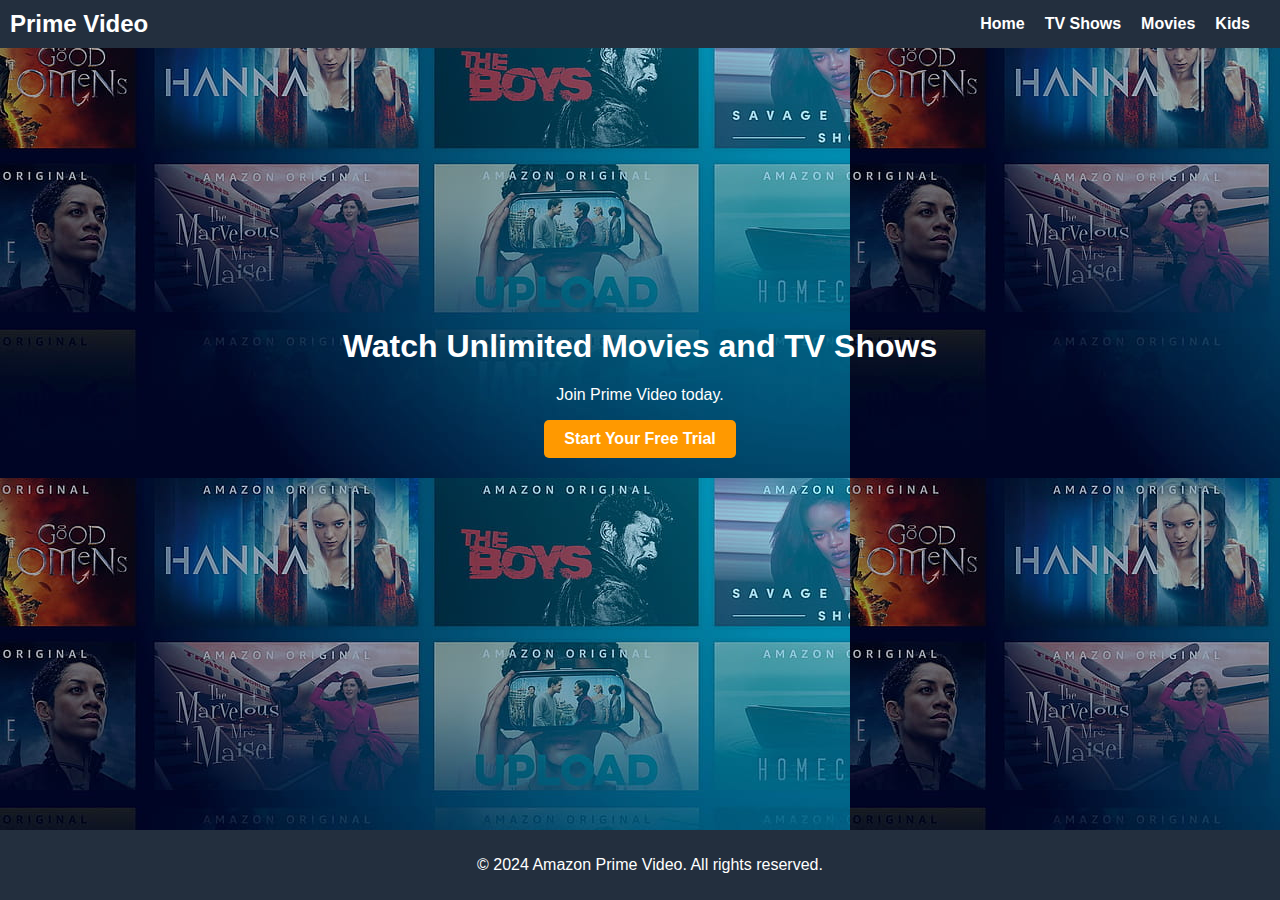
<file: docs/index.html>
<!DOCTYPE html>
<html lang="en">
<head>
    <meta charset="UTF-8">
    <meta name="viewport" content="width=device-width, initial-scale=1.0">
    <title>Amazon Prime Video Clone</title>
    <link rel="stylesheet" href="./styles.css">
</head>
<body>

    <header>
        <div class="logo">Prime Video</div>
        <nav>
            <ul>
                <li><a href="#">Home</a></li>
                <li><a href="#">TV Shows</a></li>
                <li><a href="#">Movies</a></li>
                <li><a href="#">Kids</a></li>
            </ul>
        </nav>
    </header>

    <main>
        <section class="hero">
            <h1>Watch Unlimited Movies and TV Shows</h1>
            <p>Join Prime Video today.</p>
            <a href="./page02.html" class="cta-button">Start Your Free Trial</a>
        </section>
    </main>
    <footer>
        <p>&copy; 2024 Amazon Prime Video. All rights reserved.</p>
    </footer>

</body>
</html>
</file>
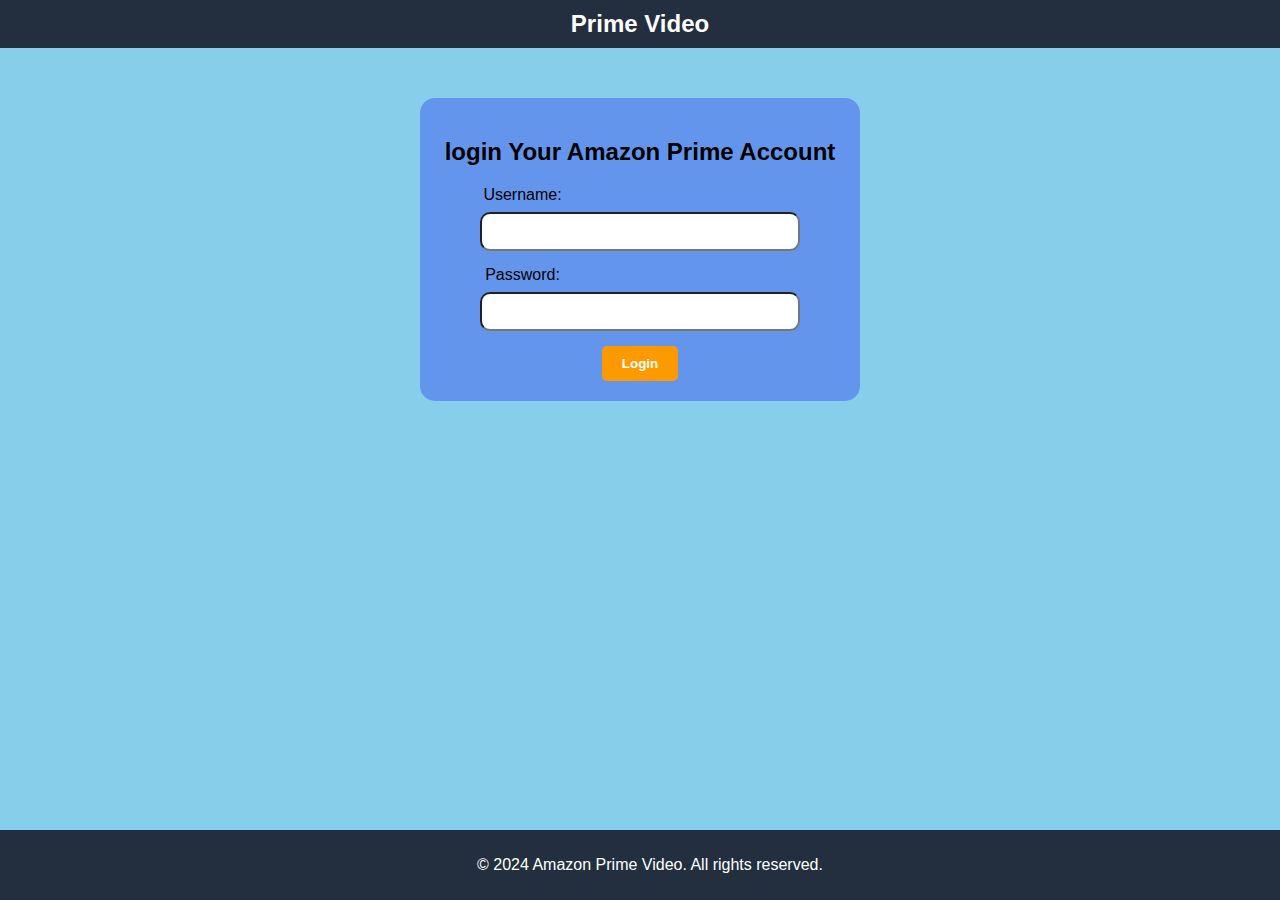
<file: docs/page02.html>
<!DOCTYPE html>
<html lang="en">
<head>
    <meta charset="UTF-8">
    <meta name="viewport" content="width=device-width, initial-scale=1.0">
    <link rel="stylesheet" href="./styles1.css">
    <title>Amazon Prime - Sign Up</title>
</head>
<body> 

    <header>
        <div class="logo">Prime Video</div>
    </header>

    <main class="signup-container">
        <h2>login Your Amazon Prime Account</h2>
        <form action="./page03.html">
            <label for="name">Username:</label>
            <input type="text" id="name" name="name" required>

            <label for="password">Password:</label>
            <input type="password" id="password" name="password" required>

            <button type="submit" class="cta-button">Login</button>
        </form>
    </main>

    <footer>
        <p>&copy; 2024 Amazon Prime Video. All rights reserved.</p>
    </footer>

</body>
</html>
</file>
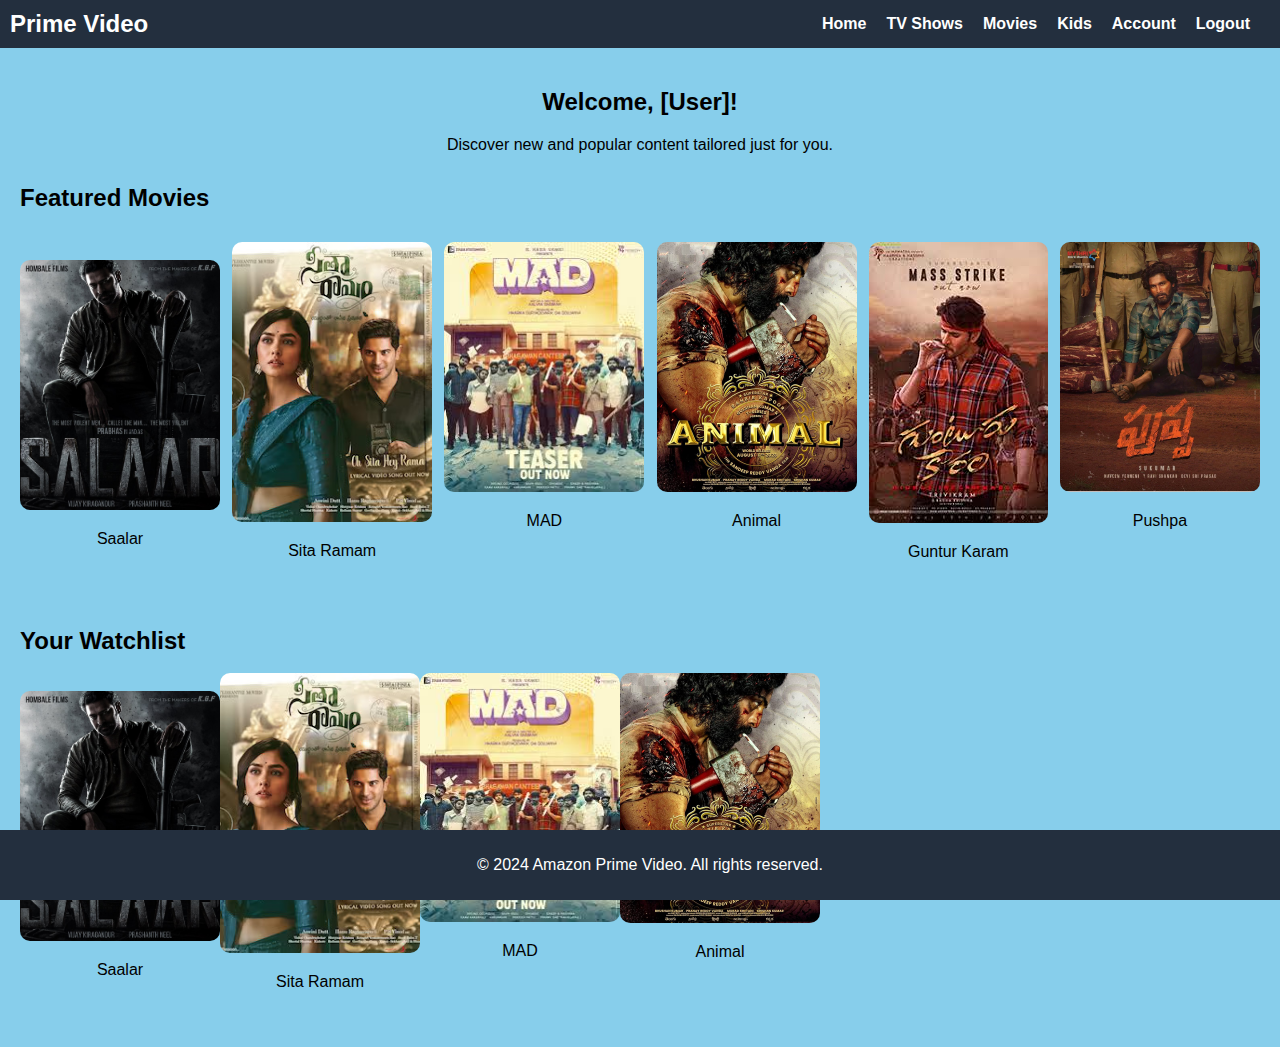
<file: docs/page03.html>
<!DOCTYPE html>
<html lang="en">
<head>
    <meta charset="UTF-8">
    <meta name="viewport" content="width=device-width, initial-scale=1.0">
    <link rel="stylesheet" href="./styles3.css">
    <title>Amazon Prime - Home</title>
</head>
<body>

    <header>
        <div class="logo">Prime Video</div>
        <nav>
            <ul>
                <li><a href="#">Home</a></li>
                <li><a href="#">TV Shows</a></li>
                <li><a href="#">Movies</a></li>
                <li><a href="#">Kids</a></li>
                <li><a href="#">Account</a></li>
                <li><a href="logout.html">Logout</a></li>
            </ul>
        </nav>
    </header>

    <main>
        <section class="welcome-message">
            <h2>Welcome, [User]!</h2>
            <p>Discover new and popular content tailored just for you.</p>
        </section>
        <h2>Featured Movies</h2> 
        <section class="featured-content"> 
            <div class="movie-item"> <br>
                <img src="./Salaar-Poster (1).jpg" alt="Movie 1"> 
                <p>Saalar</p>
            </div>

            <div class="movie-item">
                <img src="./setaramam.jpg" alt="Movie 2">
                <p>Sita Ramam</p>
            </div>
            <div class="movie-item">
                <img src="./WhatsApp Image 2024-03-10 at 14.31.33_aae4fb95.jpg" alt="Movie 2">
                <p>MAD</p>
            </div>
            <div class="movie-item">
                <img src="./WhatsApp Image 2024-03-10 at 14.31.33_c3958b63.jpg" alt="Movie 2">
                <p>Animal</p>
            </div>
            <div class="movie-item">
                <img src="./WhatsApp Image 2024-03-10 at 14.31.33_d0725eb6.jpg" alt="Movie 2">
                <p>Guntur Karam</p>
            </div>
            <div class="movie-item">
                <img src="./WhatsApp Image 2024-03-10 at 14.31.33_ef754dc2.jpg" alt="Movie 2">
                <p>Pushpa</p>
            </div>
        </section>
        <h2>Your Watchlist</h2> <br>

        <section class="watchlist">
            <div class="movie-item"> <br>
                <img src="./Salaar-Poster (1).jpg" alt="Movie 1"> 
                <p>Saalar</p>
            </div>

            <div class="movie-item">
                <img src="./setaramam.jpg" alt="Movie 2">
                <p>Sita Ramam</p>
            </div>
            <div class="movie-item">
                <img src="./WhatsApp Image 2024-03-10 at 14.31.33_aae4fb95.jpg" alt="Movie 2">
                <p>MAD</p>
            </div>
            <div class="movie-item">
                <img src="./WhatsApp Image 2024-03-10 at 14.31.33_c3958b63.jpg" alt="Movie 2">
                <p>Animal</p>
        </section>
    </main>

    <footer>
        <p>&copy; 2024 Amazon Prime Video. All rights reserved.</p>
    </footer>

</body>
</html>
</file>
<file: docs/styles.css>
body {
    font-family: Arial, sans-serif;
    margin: 0;
    padding: 0;
    background-image: url(./prime_video_back.jpg);
}

header {
    background-color: #232f3e;
    color: white;
    padding: 10px;
    display: flex;
    justify-content: space-between;
    align-items: center;
}

.logo {
    font-size: 1.5em;
    font-weight: bold;
}

nav ul {
    list-style-type: none;
    margin: 0;
    padding: 0;
    display: flex;
}

nav ul li {
    margin-right: 20px;
}

nav ul li a {
    text-decoration: none;
    color: white;
    font-weight: bold;
}

main {
    padding-top: 230px;
    align-content: center;
}

.hero {
    text-align: center;
    margin: 50px 0;
    color: white;
}

.cta-button {
    display: inline-block;
    padding: 10px 20px;
    text-decoration: none;
    color: white;
    background-color: #ff9900;
    border-radius: 5px;
    font-weight: bold;
}

.featured {
    margin-top: 30px;
}

footer {
    background-color: #232f3e;
    color: white;
    text-align: center;
    padding: 10px;
    position: fixed;
    bottom: 0;
    width: 100%;
}
/* Add this to the existing CSS */
.featured {
    margin-top: 30px;
}

.movie-posters {
    display: flex;
    justify-content: space-between;
    flex-wrap: wrap;
}

.poster {
    width: 30%; /* Adjust as needed */
    margin-bottom: 20px;
}

.poster img {
    width: 100%;
    border-radius: 5px;
}
</file>
<file: docs/styles1.css>
body {
    font-family: Arial, sans-serif;
    margin: 0;
    padding: 0;
    background-color: skyblue
}

header {
    background-color: #232f3e;
    color: white;
    padding: 10px;
    text-align: center;
}

.logo {
    font-size: 1.5em;
    font-weight: bold;
}

main {
    padding: 20px;
    background-color:cornflowerblue;
    border-radius: 15px;
}

.signup-container {
    text-align: center;
    margin: 50px auto;
    max-width: 400px;
}

form {
    margin-top: 20px;
}

label {
    display: block;
    margin-bottom: 8px;
    padding-right: 235px;
}

input {
    width: 80%;
    padding: 10px;
    margin-bottom: 15px;
    box-sizing: border-box;
    border-radius: 10px;
}

button {
    background-color: #ff9900;
    color: white;
    padding: 10px 20px;
    border: none;
    border-radius: 5px;
    cursor: pointer;
    font-weight: bold;
}

button:hover {
    background-color: #e34200;
}

footer {
    background-color: #232f3e;
    color: white;
    text-align: center;
    padding: 10px;
    position: fixed;
    bottom: 0;
    width: 100%;
}
</file>
<file: docs/styles3.css>
/* Add this to the existing CSS or create a new stylesheet for page03.html */
body {
    font-family: Arial, sans-serif;
    margin: 0;
    padding: 0;
}

header {
    background-color: #232f3e;
    color: white;
    padding: 10px;
    display: flex;
    justify-content: space-between;
    align-items: center;
}

.logo {
    font-size: 1.5em;
    font-weight: bold;
}

nav ul {
    list-style-type: none;
    margin: 0;
    padding: 0;
    display: flex;
}

nav ul li {
    margin-right: 20px;
}

nav ul li a {
    text-decoration: none;
    color: white;
    font-weight: bold;
}

main { 
    padding: 20px;
    background-color:skyblue;
}

.welcome-message {
    text-align: center;
    margin-bottom: 30px;
}

.featured-content {
    text-align: center;
    margin: 30px auto;
    max-width: 1500px;
    display:flex;
    justify-content:space-between;
}

.movie-item {
    margin-bottom: 20px;
    text-align: center;
}

.movie-item img {
    width: 100%;
    max-width: 200px;
    border-radius: 10px;
}

.watchlist {
    margin-top: -20px;
    max-width: 1150%;
    display:flex;
    text-align: center;
    
}
footer {
    background-color: #232f3e;
    color: white;
    text-align: center;
    padding: 10px;
    position: fixed;
    bottom: 0;
    width: 100%;
}
</file>
